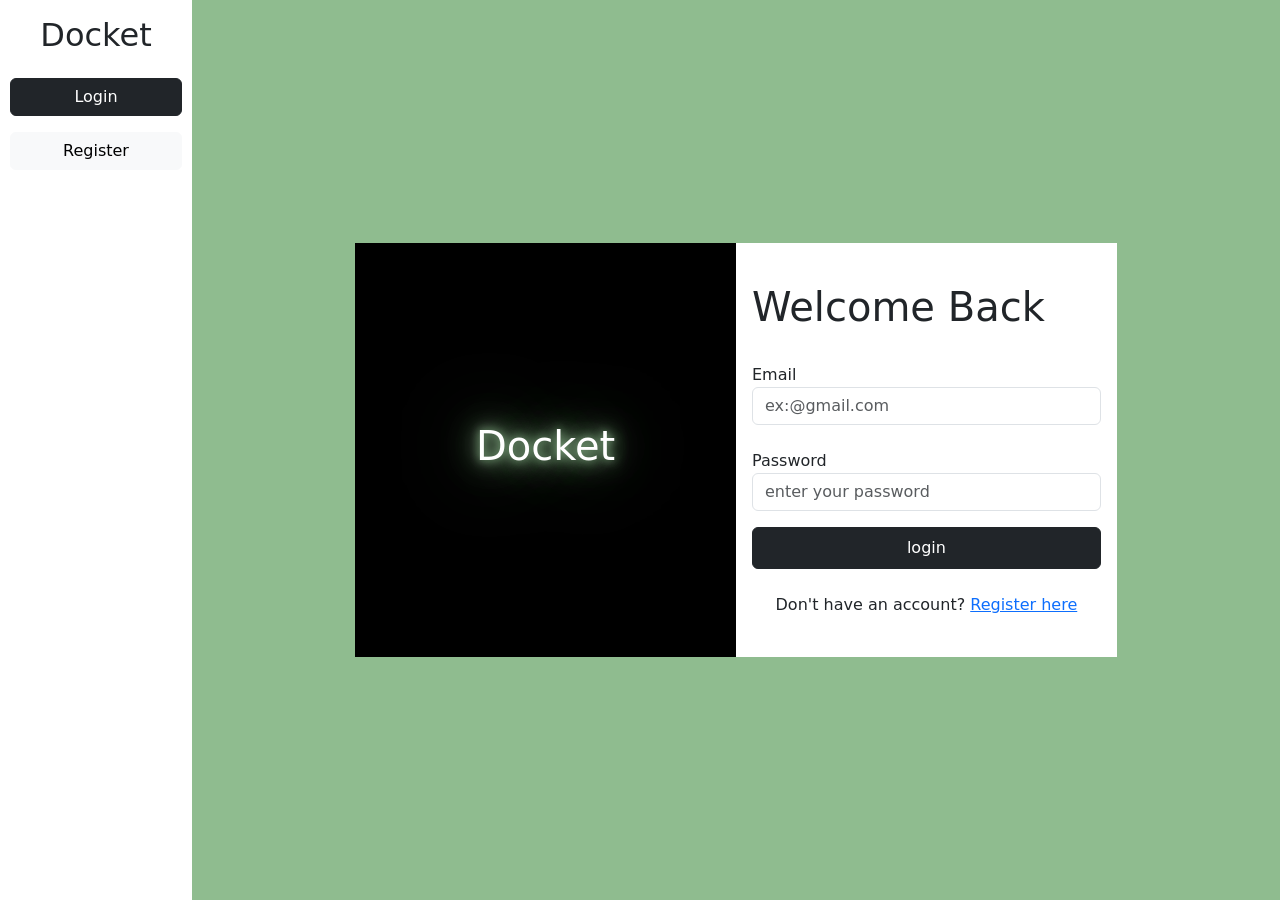
<file: index.html>
<!DOCTYPE html>
<html lang="en">
<head>
    <meta charset="UTF-8">
    <meta name="viewport" content="width=device-width, initial-scale=1.0">
    <title>Docket</title>
    <link rel="stylesheet" href="css/all.min.css">
    <link rel="stylesheet" href="css/bootstrap.min.css">
    <link rel="stylesheet" href="css/style.css">
</head>
<body>
    <aside>
        <h2 class="py-3">Docket</h2>
        <a href="home1.html"><button class="btn btn-dark mb-3">Login</button></a>
        <a href="register.html"><button class="btn btn-light">Register</button></a>
    </aside>


    <main>
        <div class="loginForm">
            <div class="label">
                <h1>Docket</h1>
            </div>
            <div class="form px-3 py-4">
                <h2 class="py-3 mb-3 fs-1">Welcome Back</h2>
                <label for="loginEmailInput">Email</label>
                <input type="email" id="loginEmailInput" class="form-control mb-4" placeholder="ex:@gmail.com">

                <label for="loginPasswordInput">Password</label>
                <input type="password" id="loginPasswordInput" class="form-control mb-2" placeholder="enter your password">
                <p class="invalidMessage" id="invalidMessage"></p>

                <a id="login" href=""><button class="btn btn-dark w-100 py-2 mb-4">login</button></a>

                <p class="w-100 text-center">Don't have an account? <a href="register.html">Register here</a></p>
            </div>
        </div>
    </main>






    <script src="js/bootstrap.bundle.min.js"></script>
    <script src="js/main.js"></script>
</body>
</html>
</file>
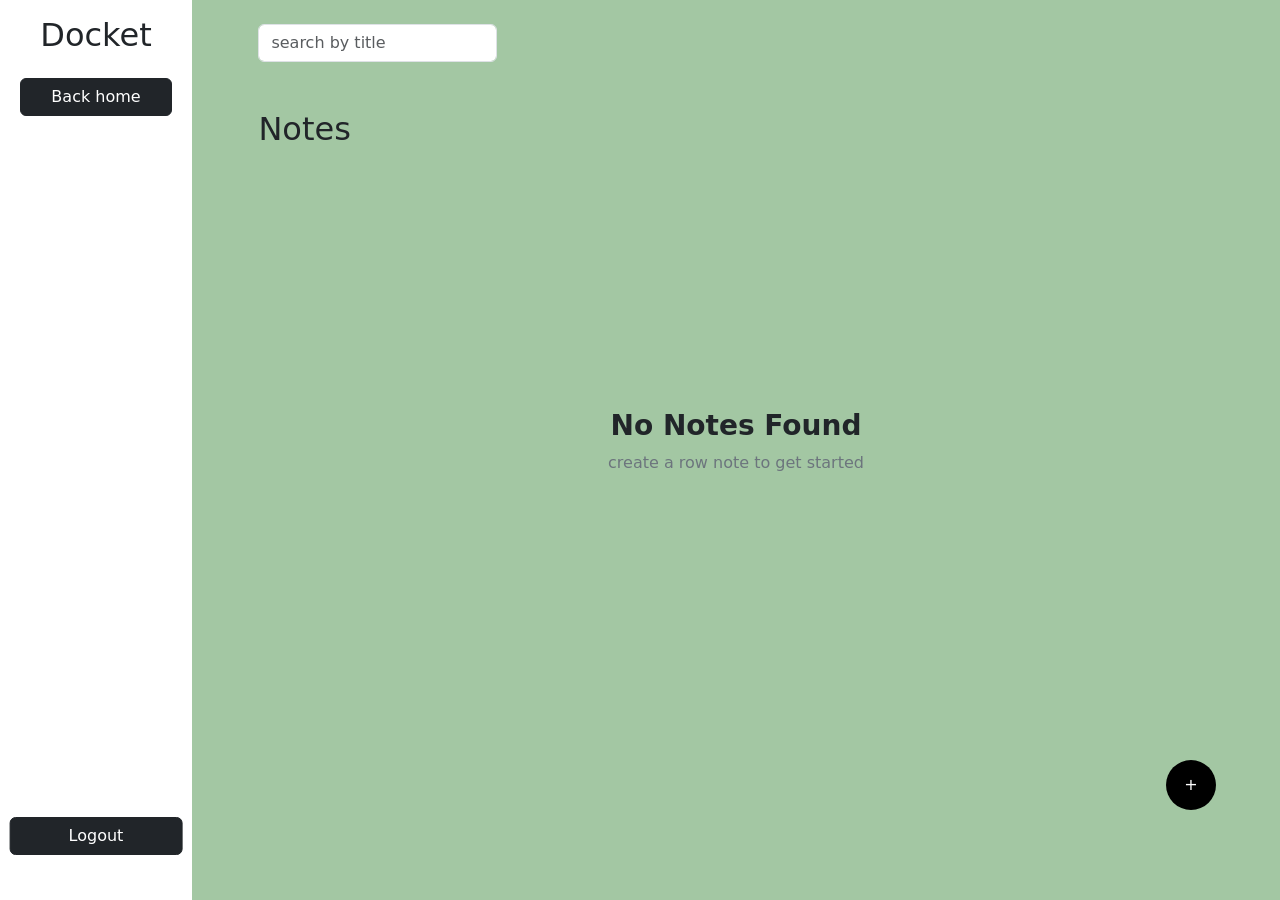
<file: home1.html>
<!DOCTYPE html>
<html lang="en">
<head>
    <meta charset="UTF-8">
    <meta name="viewport" content="width=device-width, initial-scale=1.0">
    <title>Docket</title>
    <link rel="stylesheet" href="css/all.min.css">
    <link rel="stylesheet" href="css/bootstrap.min.css">
    <link rel="stylesheet" href="css/home1.css">
</head>
<body>
    <aside>
        <div class="container">
            <h2 class="py-3">Docket</h2>
            <div class="asideBtn">
                <a href="index.html"><button class="btn btn-dark mb-3">Back home</button></a>
                <a href="register.html"><button class="btn btn-dark Logout">Logout</button></a>
            </div>
        </div>
    </aside>
    <main>
        <div class="container py-4">
            <input type="text" id="searchInput" placeholder="search by title" class="form-control w-25 mb-5" oninput="searchComments();">
            <h2 class="fs-2">Notes</h2>
            <div class="notesBox py-3" id="notesBox">
                <div class="position-absolute start-50 top-50 translate-middle">
                    <h3 class="w-100 text-center fw-bold">No Notes Found</h3>
                    <p class="text-secondary">create a row note to get started</p>
                </div>

                <!-- <div class="commentBox p-2" id="commentBox">
                    <h3>title</h3>
                    <p>Lorem ipsum dolor sit amet consectetur adipisicing elit. Explicabo, itaque.</p>
                    <button class="commentBoxExit" id="commentBoxExit">x</button>
                    <button class="updateNote btn btn-warning" id="updateNote" onclick="update();">update</button>
                </div> -->
                
            </div>
            <div class="addNoteWindow py-3 px-2 shadow shadow-lg d-none" id="noteWindow">
                <h2 class="text-center mb-3">Add new note</h2>
                <label for="commentTitle">Title</label>
                <input type="text" id="commentTitle" class="form-control mb-2">
                
                <label for="commentContent">Content</label>
                <textarea id="commentContent" class="form-control" rows="4" placeholder="Write something"></textarea>
                <label for=""></label>
                
                <button id="addNote" class="btn-success btn" onclick="addNote();">Add note</button>
                <button id="confirmUpdate" class="btn-warning btn d-none" onclick="confirmUpdate();">confirm update</button>
                <button id="noteWindowExit" onclick="closeAddCommentWindow();">x</button>
                
            </div>
            <button class="plusNote" onclick="openAddCommentWindow();">+</button>
        </div>
    </main>




    <script src="js/bootstrap.bundle.min.js"></script>
    <script src="js/home1.js"></script>
</body>
</html>
</file>
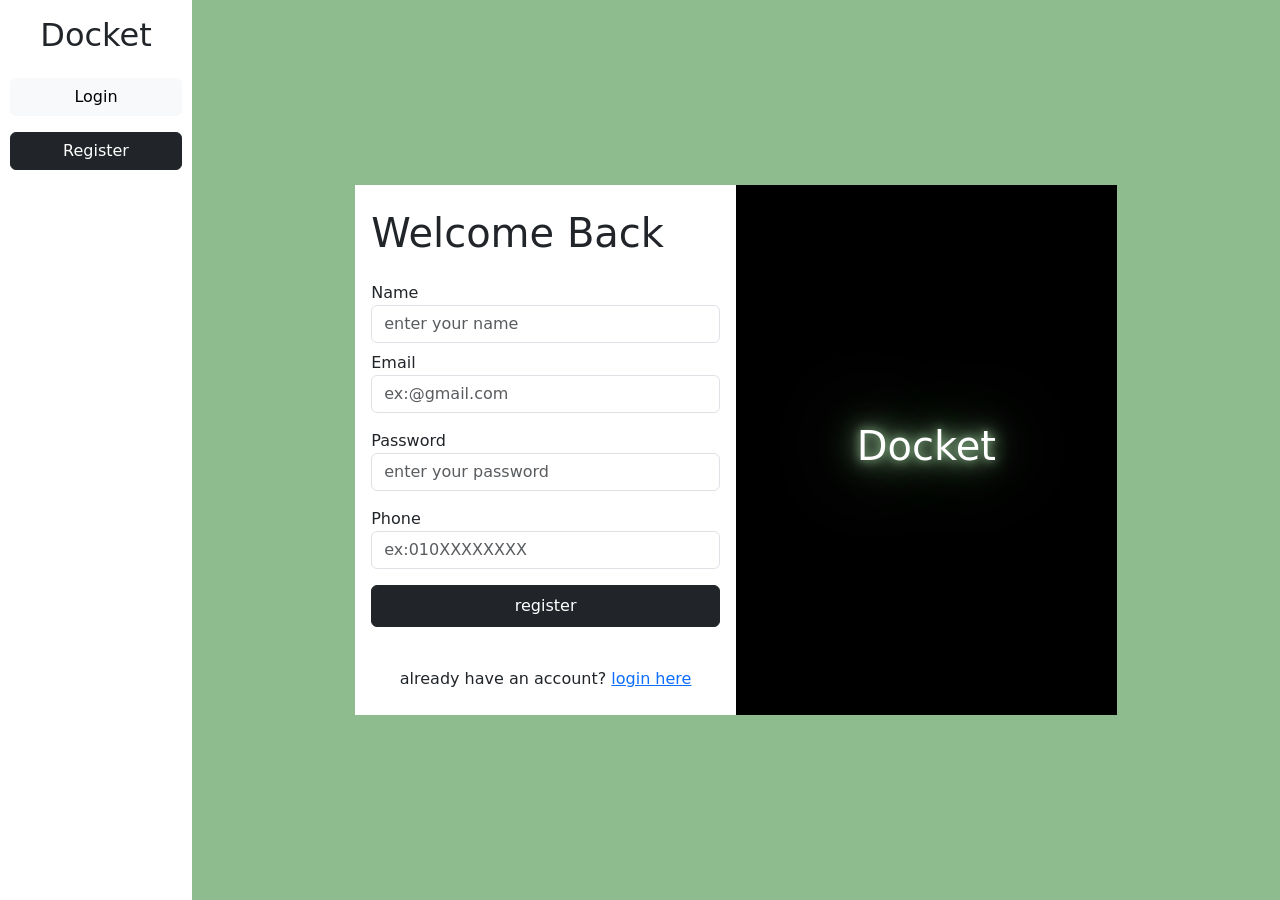
<file: register.html>
<!DOCTYPE html>
<html lang="en">
<head>
    <meta charset="UTF-8">
    <meta name="viewport" content="width=device-width, initial-scale=1.0">
    <title>Docket</title>
    <link rel="stylesheet" href="css/all.min.css">
    <link rel="stylesheet" href="css/bootstrap.min.css">
    <link rel="stylesheet" href="css/register.css">
</head>
<body>
    <aside>
        <h2 class="py-3">Docket</h2>
        <a href="index.html"><button class="btn btn-light mb-3">Login</button></a>
        <button class="btn btn-dark">Register</button>
    </aside>


    <main>
        <div class="registerForm">
            <div class="forma px-3 py-2">
                <h2 class="py-3 fs-1">Welcome Back</h2>
                <label for="registerName">Name</label>
                <input type="text" id="registerName" class="form-control mb-2" placeholder="enter your name">

                <label for="registerEmail">Email</label>
                <input type="email" id="registerEmail" class="form-control mb-2" placeholder="ex:@gmail.com">
                <p class="invalidEmail" id="invalidEmail"></p>

                <label for="registerPassword">Password</label>
                <input type="password" id="registerPassword" class="form-control mb-2" placeholder="enter your password">
                <p class="invalidPassword" id="invalidPassword"></p>


                <label for="registerPhone">Phone</label>
                <input type="tel" id="registerPhone" class="form-control mb-2" placeholder="ex:010XXXXXXXX">
                <p class="invalidPhone" id="invalidPhone"></p>

                <a id="register"><button class="btn btn-dark w-100 py-2 mb-4">register</button></a>
                <p class="successRegister text-success fs-6" id="successRegister"></p>

                <p class="w-100 text-center">already have an account? <a href="index.html">login here</a></p>
            </div>
            <div class="label">
                <h1>Docket</h1>
            </div>
        </div>
    </main>






    <script src="js/bootstrap.bundle.min.js"></script>
    <script src="js/register.js"></script>
</body>
</html>
</file>
<file: css/style.css>
body{
    background-color: darkseagreen;
    display: flex;
    justify-content: end;
    align-items: center;
    height: 100vh;
}
aside{
    width: 15%;
    background-color: white;
    height: 100vh;
    text-align: center;
    position: fixed;
    top: 0;
    left: 0;
    bottom: 0;
}
aside button{
    width: 90%;
}
main{
    width: 85%;
    /* height: 100vh; */
    display: flex;
    justify-content: center;
    align-items: center;
}
main .loginForm{
    width: 70%;
    /* height: 60%; */
    background-color: black;
    display: flex;
    justify-content: center;
    align-items: center;
}
main .loginForm .label{
    width: 50%;
    height: 100%;
    background-color: black;
    color: white;
    display: flex;
    justify-content: center;
    align-items: center;

    h1{
        text-shadow:
    0 0 10px darkseagreen,
    0 0 20px darkseagreen,
    0 0 40px darkseagreen,
    0 0 80px darkseagreen;
    }
}
main .loginForm .form{
    width: 50%;
    height: 100%;
    background-color: white;

    .invalidMessage{
        color: red;
        font-size: 15px;
        font-weight: 400;
    }
}
</file>
<file: css/home1.css>
body{
    background-color: rgb(163, 199, 163);
    display: flex;
    justify-content: end;
    align-items: center;
}
aside{
    width: 15%;
    background-color: white;
    height: 100vh;
    text-align: center;
    position: fixed;
    left: 0;
    
}
aside .container{
    position:relative;
    height: 100%;
}
.Logout{
    position: absolute;
    bottom: 5%;
    left: 50%;
    transform: translateX(-50%);
}
aside button{
    width: 90%;
}
main{
    width: 85%;
    /* background-color: green; */
    height: 100vh;
    position: relative;
}
main .container{
    width: 90%;
    /* background-color: yellow; */
    height: 100%;
}
.notesBox{
    display: flex;
    justify-content: start;
    align-items: flex-start;
    align-content: flex-start;
    flex-wrap: wrap;
    gap: 30px;
    .commentBox{
        width: 19%;
        height: 250px;
        background-color: rgb(255, 255, 255);
        border-radius: 10px;
        box-shadow: 3px 3px 10px gray;
        position: relative;
        overflow: auto;

    }
    #commentBoxExit{
        width: 25px;
        height: 25px;
        background-color: black;
        color: white;
        font-weight: 900;
        border-radius: 50%;
        position: absolute;
        border: 0;
        top: 2%;
        right: 2%;
        transition-duration: .2s;
    }
    #commentBoxExit:hover{
        background-color: red;
        transform: scale(1.1);
    }

    #updateNote{
        border: 0;
        border-radius: 10px;
        position: absolute;
        text-align: right;
        bottom: 3%;
        left: 50%;
        transform: translateX(-50%);
    }
}
.addNoteWindow{
    width: 45%;
    height: 60%;
    background-color: white;
    position: fixed;
    top: 50%;
    left: 50%;
    transform: translate(-50%,-50%);
}
textarea{
    resize: none;
}
#noteWindowExit{
    width: 30px;
    height: 30px;
    font-weight: 900;
    border: 0;
    border-radius: 50%;
    position: absolute;
    background-color: rgba(216, 216, 216, 0.35);
    top: 1%;
    right: 1%;
    transition-duration: .2s;
}
#noteWindowExit:hover{
    background-color: rgba(173, 173, 173, 0.671);
    transform: scale(1.1);
}
#addNote{
    position: absolute;
    bottom: 10%;
    right: 1%;
}
#confirmUpdate{
    position: absolute;
    bottom: 10%;
    right: 1%;
}
.plusNote{
    width: 50px;
    height: 50px;
    border: 0;
    border-radius: 50%;
    background-color: black;
    color: white;
    position: fixed;
    z-index: 20;
    bottom: 10%;
    right: 5%;
}
</file>
<file: css/register.css>
body{
    background-color: darkseagreen;
    display: flex;
    justify-content: end;
    align-items: center;
    height: 100vh;
}
aside{
    position: fixed;
    left: 0;
    top: 0;
    bottom: 0;
    width: 15%;
    background-color: white;
    height: 100vh;
    text-align: center;
}
aside button{
    width: 90%;
}
main{
    width: 85%;
    /* background-color: darkseagreen; */
    /* height: 100vh; */
    display: flex;
    justify-content: center;
    align-items: center;
}
main .registerForm{
    width: 70%;
    /* height: 60%; */
    background-color: black;
    display: flex;
    justify-content: center;
    align-items: center;
}
main .registerForm .label{
    width: 50%;
    height: 100%;
    background-color: black;
    color: white;
    display: flex;
    justify-content: center;
    align-items: center;
    h1{
        text-shadow:
    0 0 10px darkseagreen,
    0 0 20px darkseagreen,
    0 0 40px darkseagreen,
    0 0 80px darkseagreen;
    }
}
main .registerForm .forma{
    width: 50%;
    height: 100%;
    background-color: white;

    .invalidEmail{
        color: red;
        font-size: 15px;
        font-weight: 400;
    }

    .invalidPassword{
        color: red;
        font-size: 15px;
        font-weight: 400;
    }
    .invalidPhone{
        color: red;
        font-size: 15px;
        font-weight: 400;
    }
}
</file>
